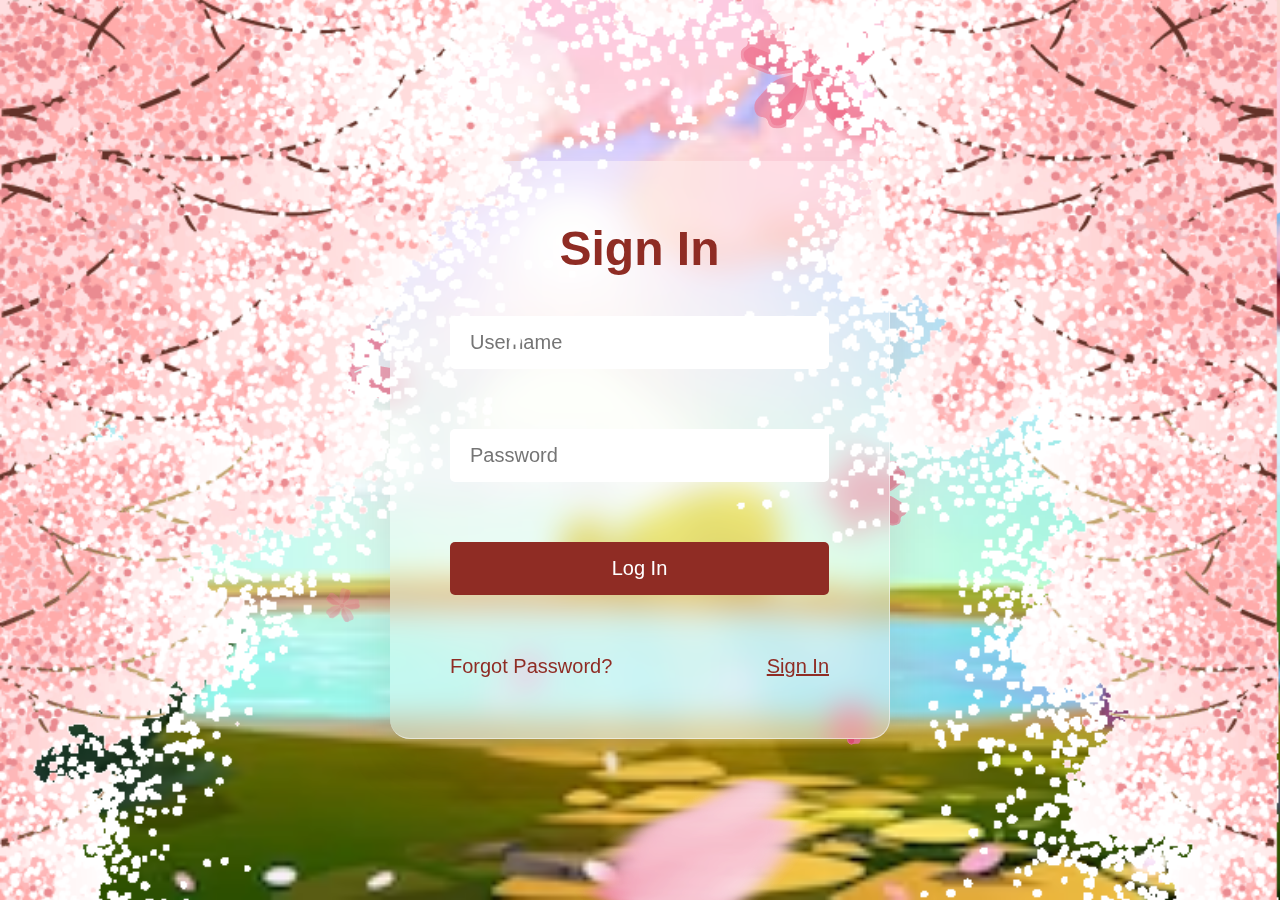
<file: pj2/index.html>
<!DOCTYPE html>
<html>
  <head>
    <title>LogIn</title>
    <link rel=" stylesheet"  href="styles.css">
    <meta name="viewport" content="width= device-width, initial-scale= 1.0">
  </head>
  <body>
    <section>
      <div class="petals">
        <div class="set">
          <!--<div><img src="petal1.png" alt="petal 1"></div>-->
          <div><img src="petal2.png" alt="petal 2"></div>
          <div><img src="petal3.png" alt="petal 3"></div>
          <!--<div><img src="petal1.png" alt="petal 1"></div>-->
          <div><img src="petal2.png" alt="petal 2"></div>
          <div><img src="petal3.png" alt="petal 3"></div>
        </div>
      </div>

      <img src="background.jpg" alt="Background Image" class="bg">
      <!--<img src="gril.png" alt="Girl" class="girl">-->
      <img src="tree.png" alt="Tree" class="tree">

      <div class="login">
        <h2>Sign In</h2>
        <div class="inputBox">
          <input type="text" placeholder="Username">
        </div>
        <div class="inputBox">
          <input type="password" placeholder="Password">
        </div>
        <div class="inputBox">
          <input type="submit" value="Log In" id="btn">
        </div>
        <div class="group">
          <a href="#">Forgot Password?</a>
          <a href="#">Sign In</a>
        </div>
      </div>
    </section>
  </body>
</html>
</file>
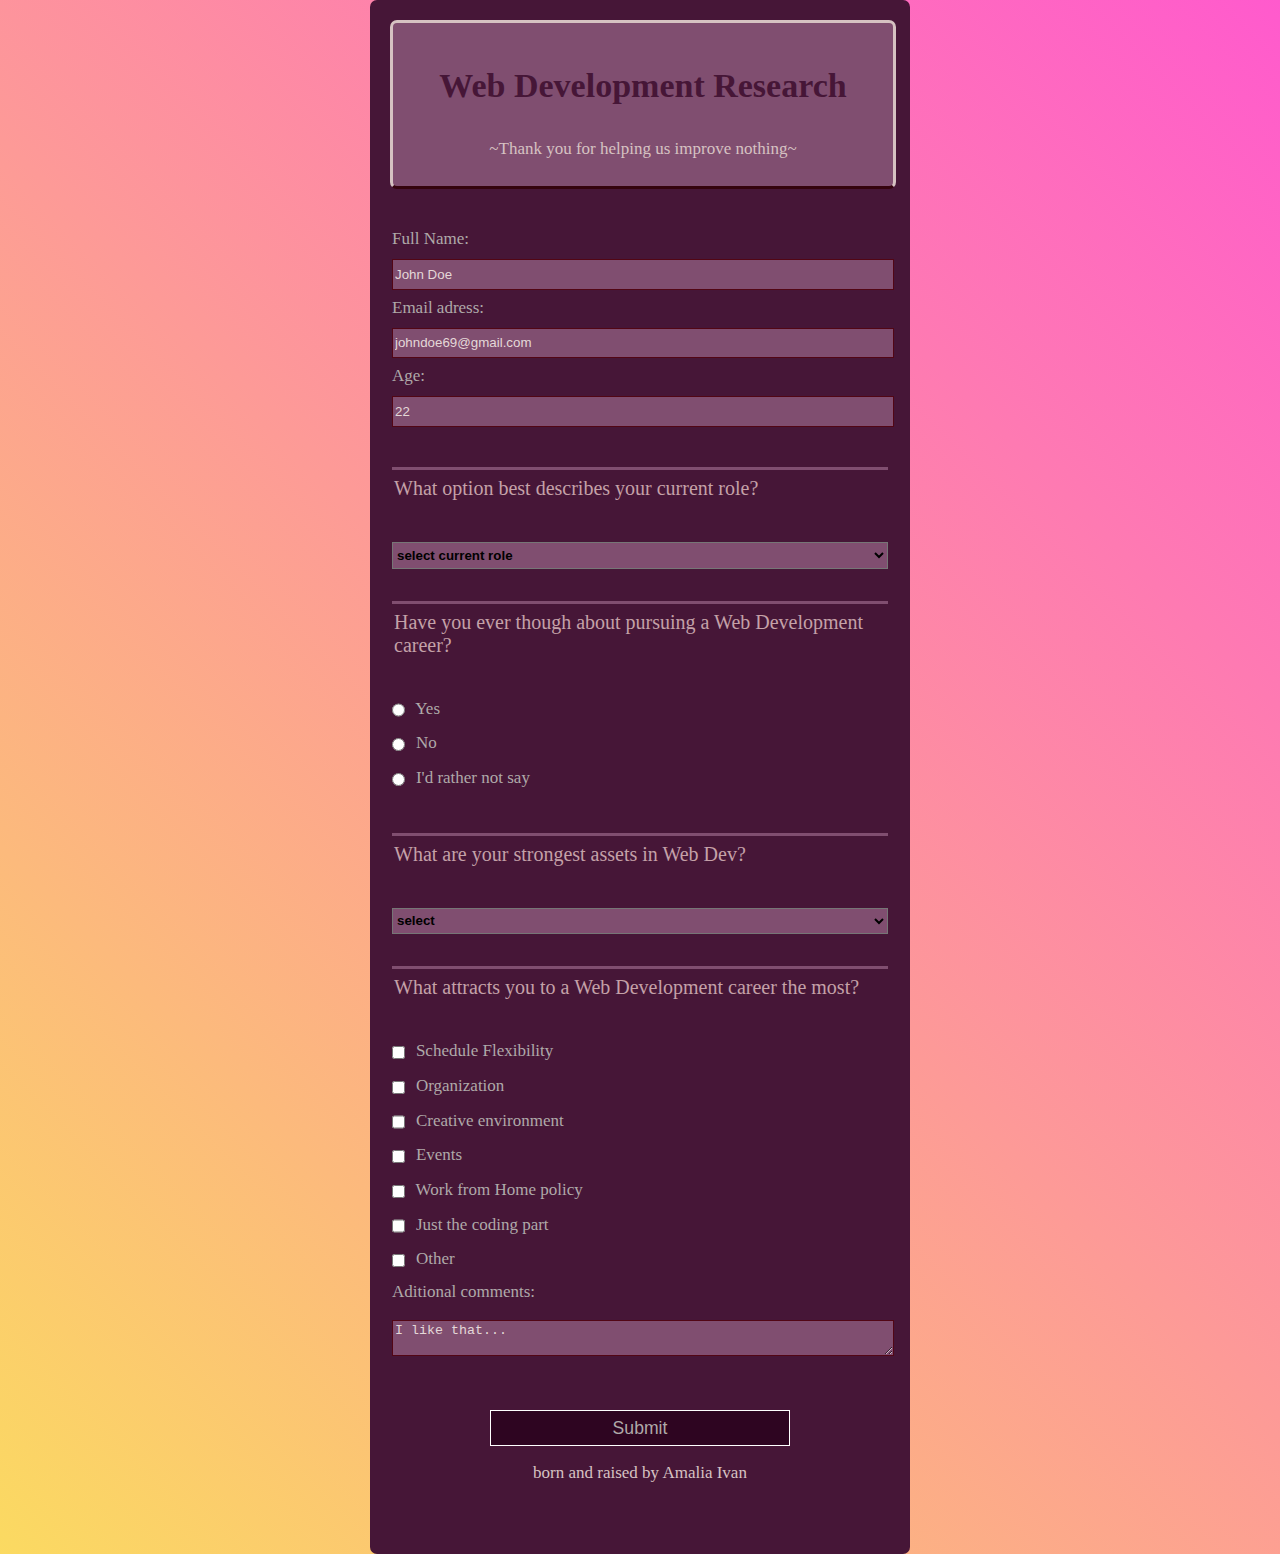
<file: Survey form/index.html>
<!DOCTYPE html>
<html lang="en">
  <head>
    <meta name="viewport" content="width=device- width, initial-scale=1.0">
    <meta charset="UTF-8">
    <title>Form</title>
    <link rel="stylesheet" href="styles.css"/>
    
  </head>
  <body>
    <div class="form">
      <main>
        <div class="intro">
          <h1 id="title">Web Development Research</h1>
          <p id="description">~Thank you for helping us improve nothing~</p>
        </div>
        <form id= "survey-form">

          <fieldset>
            
            <label for="name" id="name-label">Full Name: <input id="name" type="text" placeholder="John Doe" required /></label>
            <label for="email" id="email-label">Email adress: <input id="email" type="email" placeholder="johndoe69@gmail.com" required />
            <label for="number" id="number-label">Age: <input id="number" type="number" min="17" max="80" placeholder="22" required/>
          </fieldset>

          <fieldset>
            <legend for="dropdown">What option best describes your current role?</legend>
          <select name="dropdown" id="dropdown">
            <option value="">select current role</option>
            <option value="student">Student</option>
            <option value="job">Full Time Employee</option>
            <option value="jobless">In-between jobs</option>
            <option value="other">Other</option>
          </select>
          </fieldset>

          <fieldset>
            <legend>Have you ever though about pursuing a Web Development career?</legend>
            <label for="yes"><input type="radio" name="recom" id="yes" value="pos" class="inline"/> Yes </label>
            <label for="no"><input type="radio" name="recom" id="no" value="neg" class="inline"/> No  </label>
            <label for="idk"><input type="radio" name="recom" id="idk" value="whoknows" class="inline"/> I'd rather not say  </label>    
          </fieldset>

          <fieldset>
            <legend for="dropdown">What are your strongest assets in Web Dev?</legend>
            <select name="dropdown" id="dropdown">
              <option value="">select</option>
              <option value="1">HTML</option>
              <option value="2">CSS</option>
              <option value="3">JavaScript</option>
              <option value="done">Just Browsing</option>
            </select>
          </fieldset>

          <fieldset>
            <legend>What attracts you to a Web Development career the most?</legend>
            <label for="flex"><input type="checkbox" id="flex" name="change" value="flex"  class="inline"/> Schedule Flexibility</label>
            <label for="org"><input type="checkbox" id="org" name="change" value="org"  class="inline"/> Organization</label>
            <label for="prof"><input type="checkbox" id="prof" name="change" value="prof"  class="inline"/> Creative environment</label>
            <label for="event"><input type="checkbox" id="event" name="change" value="event" class="inline"/> Events</label>
            <label for="act"><input type="checkbox" id="act" name="change" value="act"  class="inline"/> Work from Home policy</label>
            <label for="social"><input type="checkbox" id="socia" name="change" value="socia" class="inline"/> Just the coding part</label>
            <label for="other"><input type="checkbox" id="other" name="change" value="other"  class="inline"/> Other</label>
            <label for="more">Aditional comments: </label>
            <textarea id="more" placeholder="I like that..."></textarea>
          </fieldset>
 

          <input type="submit"id="submit" value="Submit"/>
          <p>born and raised by Amalia Ivan</p>
        </form>
      </main>
    </div>
  </body>
</html>
</file>
<file: pj2/styles.css>
*{
  margin: 0;
  padding: 0;
  box-sizing: border-box;
  font-family:'Gill Sans', 'Gill Sans MT', Calibri, 'Trebuchet MS', sans-serif;
}

section{
  position: relative;
  display: flex;
  justify-content: center;
  align-items: center;
  width: 100%;
  height: 100vh;
  overflow: hidden;
}

section .bg{
  position: absolute;
  top: 0;
  left: 0;
  width: 100%;
  height: 100vh;
  object-fit: cover;
  pointer-events: none;
}

section .tree{
  position: absolute;
  top: 0;
  left: 0;
  width: 100%;
  height: 100vh;
  object-fit: cover;
  z-index: 100;
  pointer-events: none;
}

/*
section .girl{
  position: absolute;
  scale: 0.65;
}
*/

.login{
  position: relative;
  padding: 60px;
  background:rgba(255,255, 255, 0.25);
  backdrop-filter: blur(15px);
  border-bottom: 1px solid rgba(255,255, 255, 0.5);
  border-right: 1px solid rgba(255,255, 255, 0.5);
  border-radius: 20px;
  width: 500px;
  display: flex;
  flex-direction: column;
  gap: 30px;
  box-shadow: 0 25px 50px rgba(0, 0, 0, 0.1);
  z-index:1
}

.login h2{
  position: relative;
  width: 100%;
  text-align: center;
  font-size: 3rem;
  font-weight: 600;
  color: #8f2c24;
  margin-bottom: 10px;
}

.login .inputBox{
  position: relative;
}

.login .inputBox input{
  position: relative;
  width: 100%;
  padding: 15px 20px;
  outline: none;
  font-size: 1.25rem;
  color:#8f2c24;
  border-radius: 5px;
  background: #fff;
  border: none;
  margin-bottom:  30px;
}

.login .inputBox input ::placeholder{
  color: #8f2c24;
}

.login .inputBox #btn{
  position: relative;
  border: none;
  outline: none;
  background: #8f2c24;
  color: #fff;
  cursor: pointer;
  font-size: 1.25rem;
  font-weight: 500;
  transition: 0.5s;
}

.login .inputBox #btn:hover{
  background: #d64c42;
}

.login .group{
  display: flex;
  justify-content: space-between;
}

.login .group a{
  font-size: 1.25rem;
  color:#8f2c24;
  font-weight: 500;
  text-decoration: none;
}

.login .group a:nth-child(2){
  text-decoration: underline;
}

.petals{
  position: absolute;
  width: 100%;
  height: 100vh;
  overflow: hidden;
  display: flex;
  justify-content: center;
  align-items: center;
  z-index: 1;
  pointer-events: none;
}

.petals .set{
  position: absolute;
  width: 100%;
  height: 100%;
  top: 0;
  left: 0;
  pointer-events: none;
}

.petals .set div{
  position:absolute;
  display: block;
}

.petals .set:nth-child(1){
  left: 20%;
  animation: animate 20s linear infinite;
}

.petals .set.petals .set:nth-child(2){
  left: 50%;
  animation: animate 14s linear infinite;
}

.petals .set:nth-child(3){
  left: 70%;
  animation: animate 12s linear infinite;
}

.petals .set:nth-child(4){
  left: 5%;
  animation: animate 15s linear infinite;
}

.petals .set:nth-child(5){
  left: 85%;
  animation: animate 18s linear infinite;
}

.petals .set:nth-child(6){
  left: 90%;
  animation: animate 12s linear infinite;
}

@keyframes animate {
  0%{
    opacity: 0;
    top: -10%;
    transform: translateX(-20px) rotate(0deg);
  }
  10%{
    opacity: 1;
  }
  20%{
    transform: rotate(45deg);
  }
  40%{
    transform:  rotate(90deg);
  }
  60%{
    transform: rotate(135deg);
  }
  80%{
    transform: rotate(180deg);
  }
  100%{
    top: 110%;
    transform: translateX(1000px) rotate(225deg)
  }
  
}
</file>
<file: Survey form/styles.css>
html{
  min-height: 100vh;
  position: relative;
}

body {
  width: 100%;
  min-height: 100vh;
  margin: 0;
  background-color: #FBDA61;
  background: linear-gradient(45deg, #FBDA61 0%, #FF5ACD 100%);
  background-size: cover;
  color: #d6c2c2;
  font-family: Times New Roman;
  font-size: 17px;
}
main{
  width: 70%;
  background-color: #461637;
  border-radius: 7px;
  margin-left: auto;
  margin-right: auto;
  padding: 20px;
  max-width: 500px;
}

h1, p {
  margin: 1em auto;
  text-align: center;

}

div.intro{
  position: sticky;
  border-radius: 7px;
  top: 0;
  left: 0;
  padding-top: 10px;
  padding-bottom: 10px;
  background-color: #804e70;
  width: 100%;
  border-style: solid;
  border-bottom-color: #35040e;

}

#title{
  color:#461637;

}

form {
  width: 60vw;
  max-width: 500px;
  min-width: 300px;
  margin: 0 auto;
  padding-bottom: 2em;
}

fieldset {
  border: none;
  padding: 2rem 0;
  border-bottom: 3px solid #804e70;
}

fieldset:last-of-type {
  border-bottom: none;
}

option{
  color: #afa9a9;
  font-weight: bold;
}

label {
  display: block;
  margin: 0.5rem 0;
  color: #afa9a9;
}

input,
textarea,
select {
  margin: 10px 0 0 0;
  width: 100%;
  min-height: 2em;
}
::placeholder{
  color: #e4d8d8;
}

input, textarea{
  background-color: #804e70;
  border: 1px solid #520615;
  color: #afa9a9;
}
select{
  background-color: #804e70;
  color:#000000;
  font-weight: bold;
}

input:hover{
  cursor: pointer;
}

.inline {
  width: unset;
  margin: 0 0.5em 0 0;
  vertical-align: middle;
}

input[type="submit"] {
  display: block;
  width: 60%;
  margin: 1em auto;
  height: 2em;
  font-size: 1.1rem;
  background-color: #2e0521;
  border-color: white;
  min-width: 300px;
}

input[type="file"] {
  padding: 1px 2px;
}

legend{
  color:#c4a1a8;
  font-size: 20px;
  padding-top: 7px;

}
</file>
